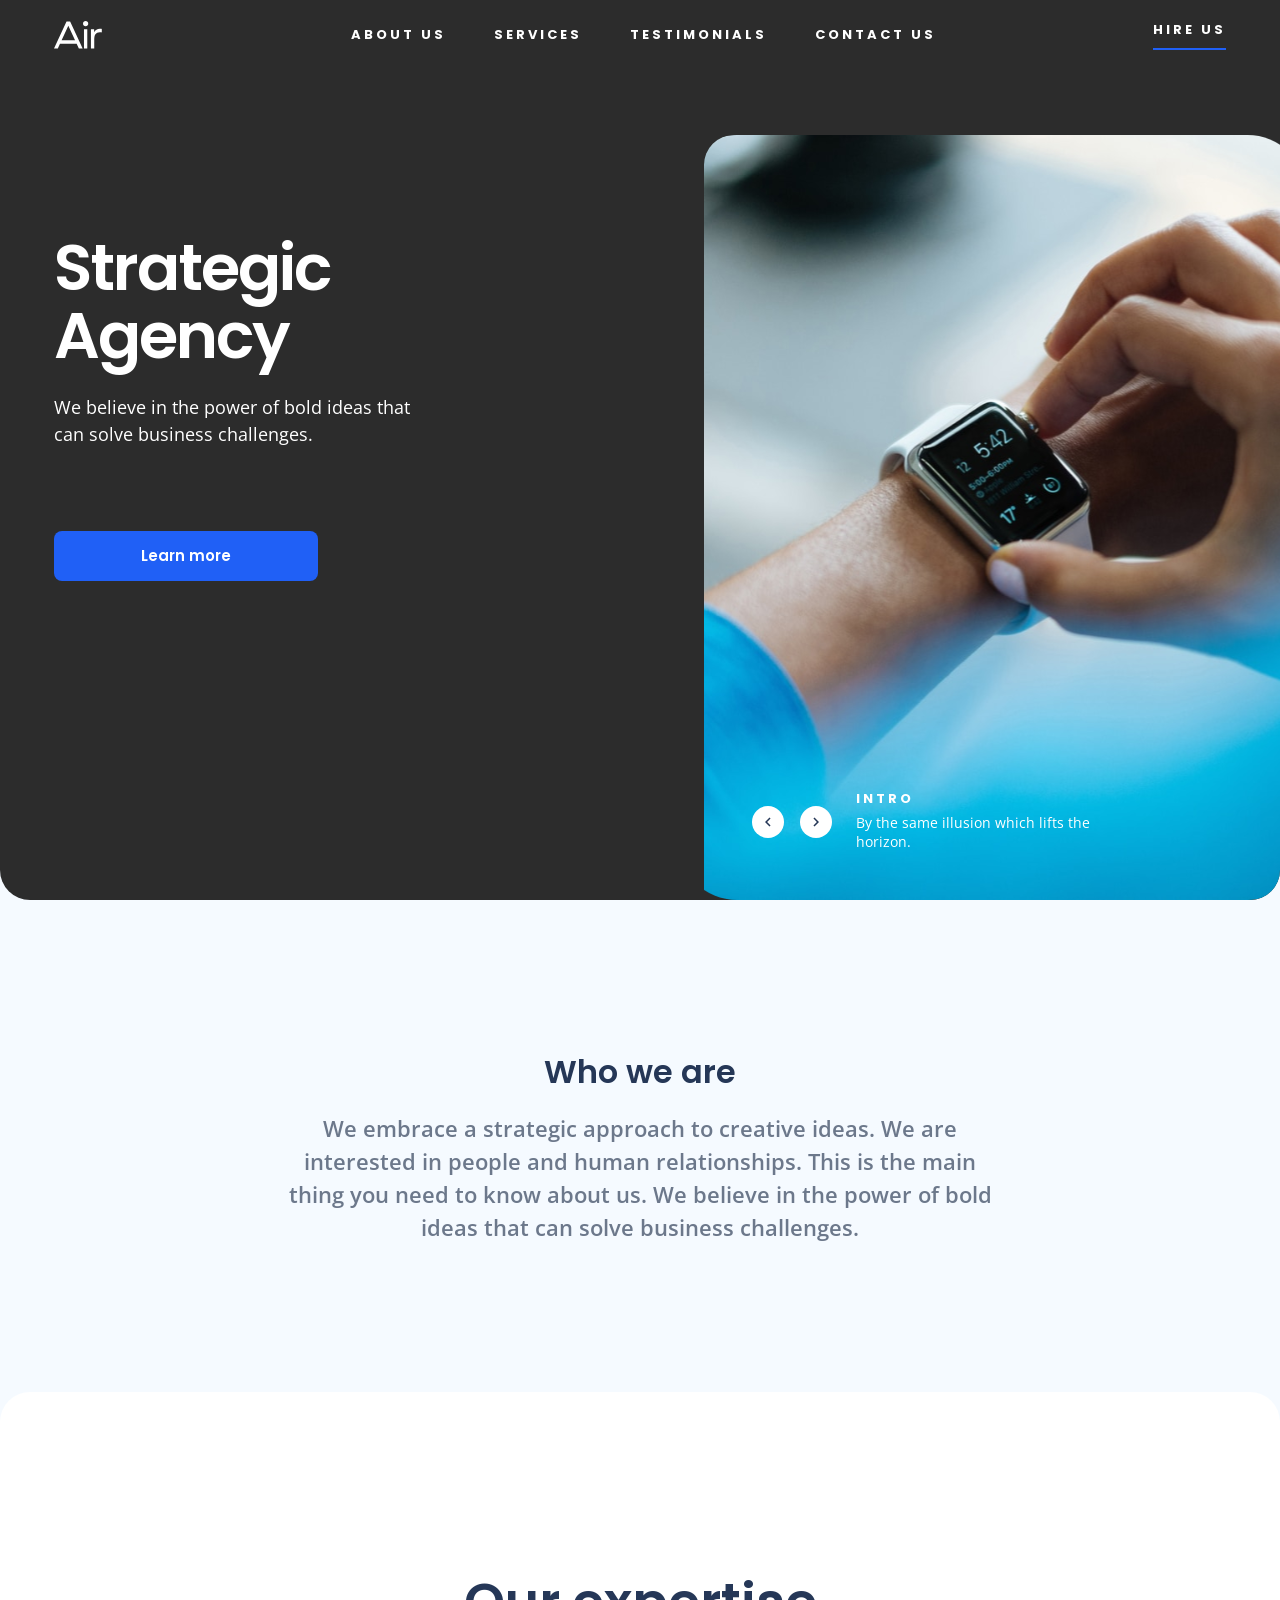
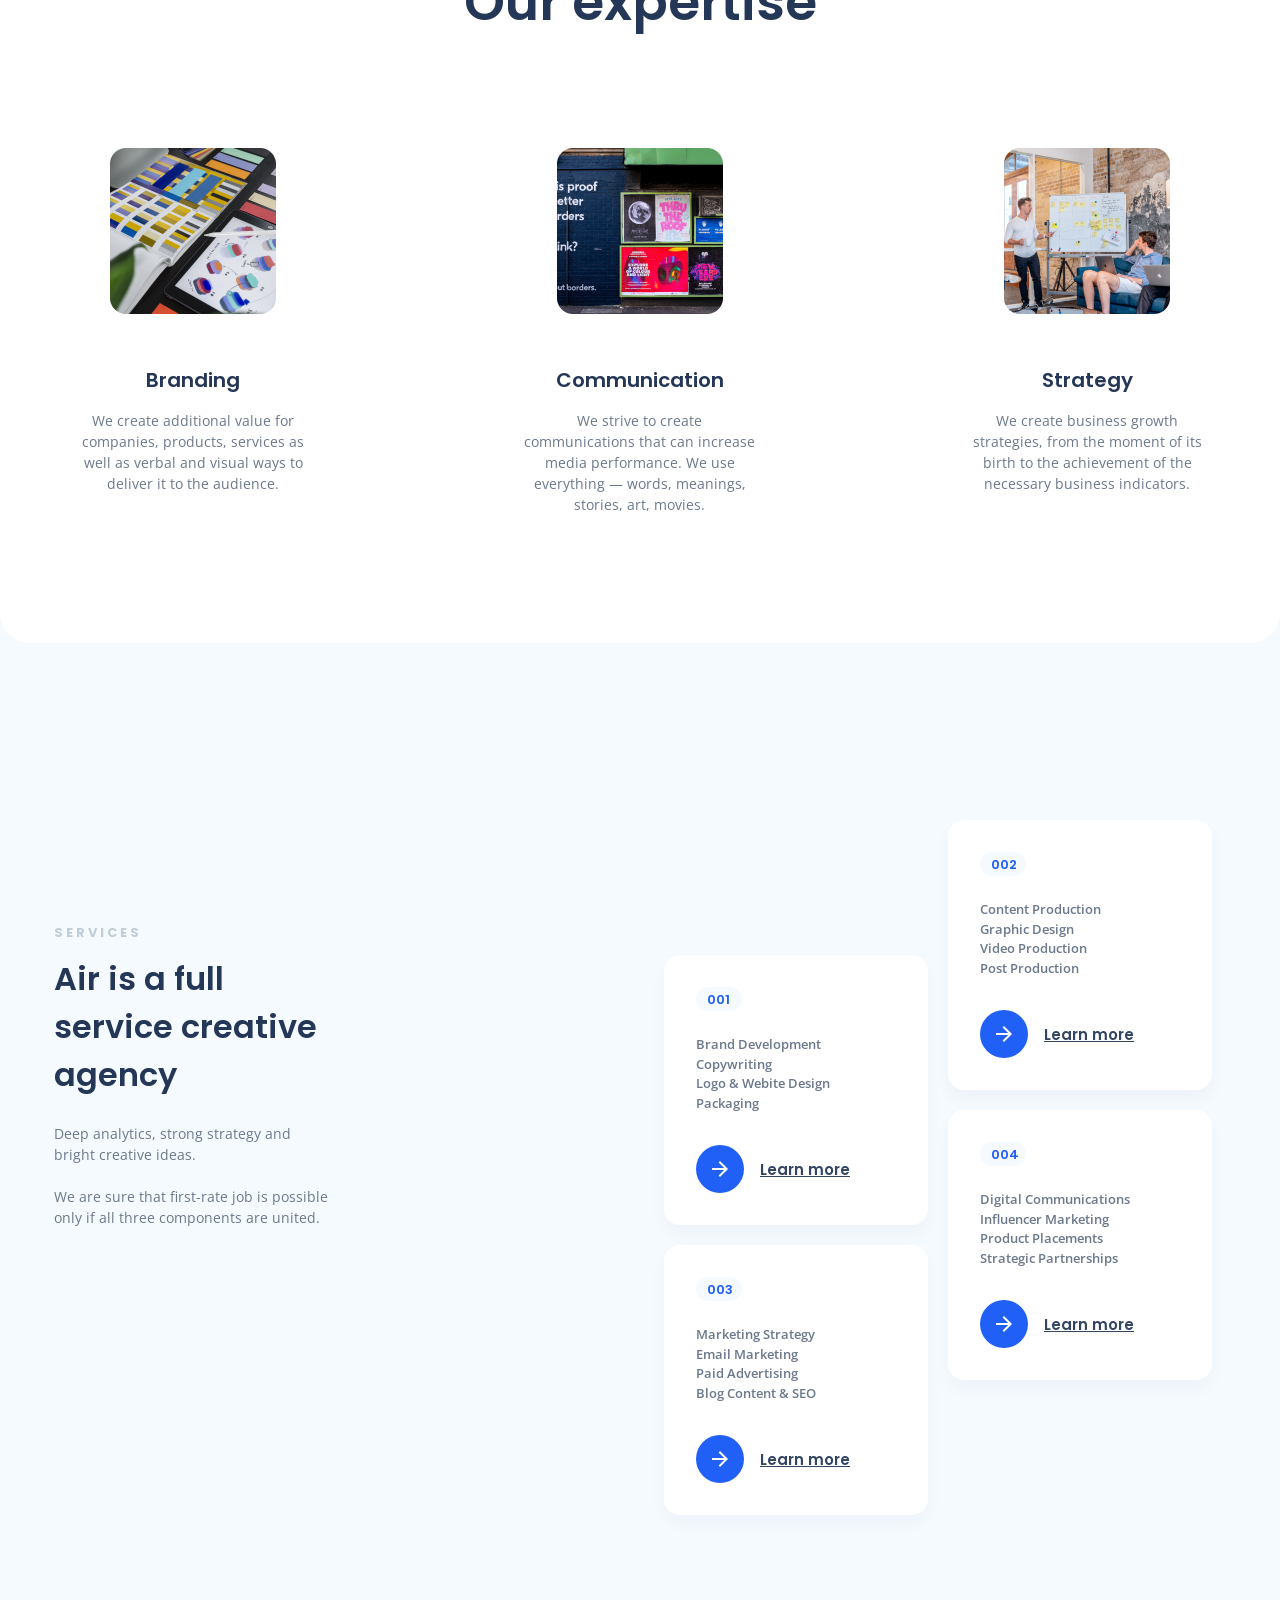
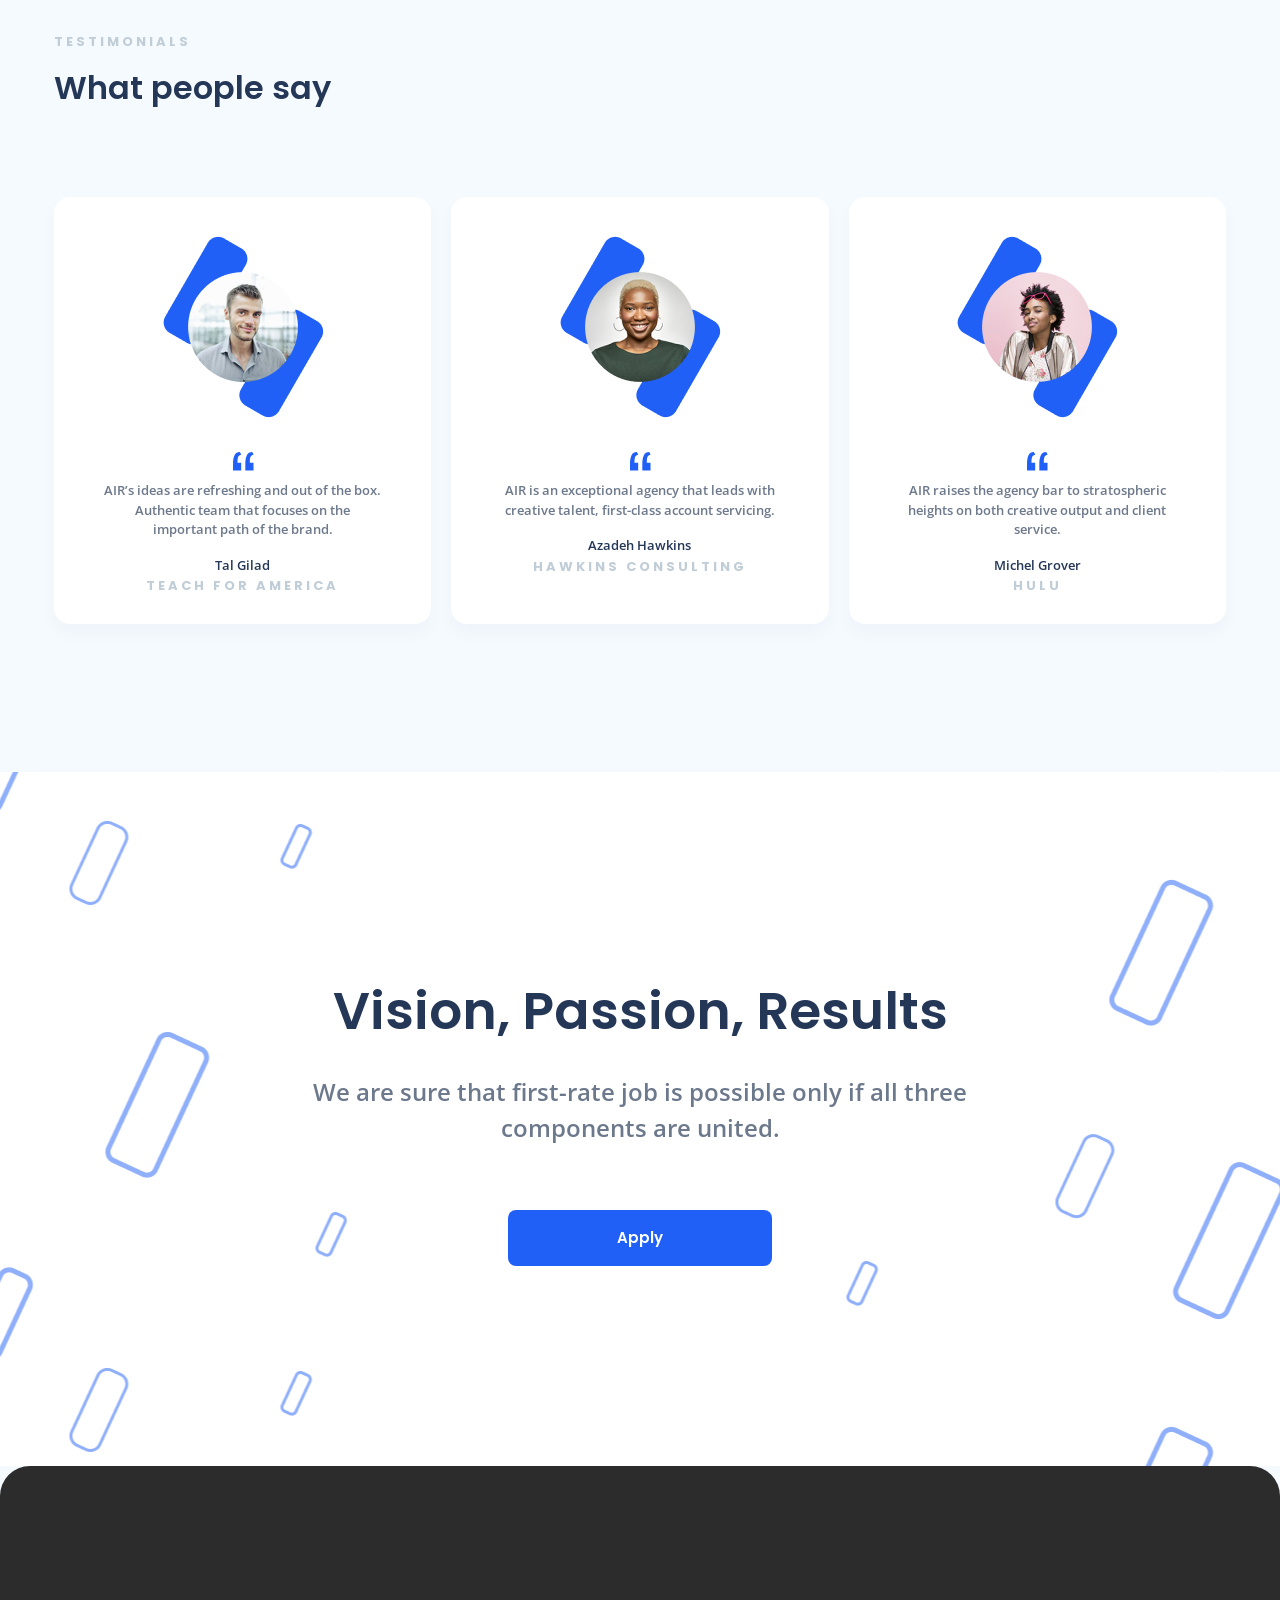
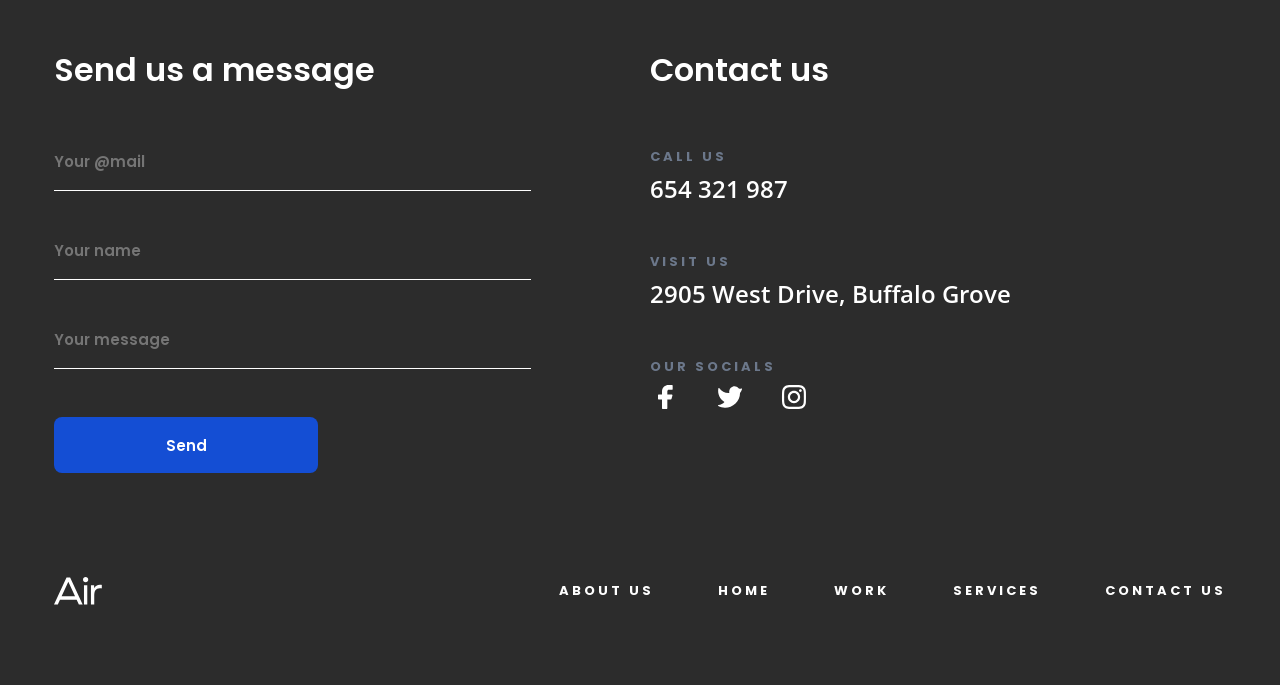
<file: index.html>
<!doctype html><html lang="en" class="page"><head><meta charset="UTF-8"><meta name="viewport" content="width=device-width, initial-scale=1.0"><link rel="icon" type="image/x-icon" href="features-item-icon-3.17422f97.svg"><title>Air</title><link rel="preconnect" href="https://fonts.googleapis.com"><link rel="preconnect" href="https://fonts.gstatic.com"><link href="https://fonts.googleapis.com/css2?family=Open+Sans:ital,wght@0,300..800;1,300..800&family=Poppins:ital,wght@0,100;0,200;0,300;0,400;0,500;0,600;0,700;0,800;0,900;1,100;1,200;1,300;1,400;1,500;1,600;1,700;1,800;1,900&family=Roboto:ital,wdth,wght@0,75..100,100..900;1,75..100,100..900&family=Space+Grotesk:wght@300..700&family=Space+Mono:ital,wght@0,400;0,700;1,400;1,700&display=swap" rel="stylesheet"><link rel="stylesheet" href="main.93d3d9cf.css"><script src="main.a92fd055.js" defer></script></head><body class="page__body"> <header class="header"> <div class="header__content"> <div class="top-bar"> <div class="top-bar__logo-menu"> <div class="top-bar__logo"></div> <a href="#" class="top-bar__logo-link"> <img src="Air.71e8cf13.svg" alt="Air logo" class="top-bar__logo"> </a> <a href="#menu" lass="top-bar__menu"> <img src="menu.f1d9fdf3.svg" class="top-bar__menu--image" alt="menu"> </a> </div> <nav class="nav top-bar__nav"> <ul class="nav__list"> <li class="nav__item"> <a href="#about-us" class="nav__link"> About us </a> </li> <li class="nav__item"> <a href="#services" class="nav__link"> Services </a> </li> <li class="nav__item"> <a href="#testimonials" class="nav__link"> Testimonials </a> </li> <li class="nav__item"> <a href="#contact-us" class="nav__link"> Contact Us </a> </li> </ul> </nav> <a href="#contact-form" class="top-bar__link"> hire us </a> </div> <section class="presentation"> <div class="presentation__content"> <h1 class="presentation__title">Strategic Agency</h1> <p class="presentation__description"> We believe in the power of bold ideas that can solve business challenges. </p> <a href="#" class="presentation__button"> Learn more </a> </div> </section> <div class="slide-bar"> <div class="slide-bar__controll-stick"> <div class="controll-stick"> <a href="#" class="controll-stick__button controll-stick__button--left"></a> <a href="#" class="controll-stick__button controll-stick__button--right"></a> </div> <div class="controll-stick__info info"> <h3 class="info__title">INtro</h3> <p class="info__describe"> By the same illusion which lifts the <br> horizon. </p> </div> </div> </div> </div> </header> <aside class="menu page__menu" id="menu"> <a href="#" class="menu__close"> <img class="menu__close--image" src="close.39a86623.svg" alt="close"> </a> <nav class="menu-nav"> <ul class="menu-nav__list"> <li class="menu-nav__item"> <a href="#about-us" class="menu-nav__link"> About us </a> </li> <li class="menu-nav__item"> <a href="#services" class="menu-nav__link"> Services </a> </li> <li class="menu-nav__item"> <a href="#testimonials" class="menu-nav__link"> Testimonials </a> </li> <li class="menu-nav__item"> <a href="#contact-us" class="menu-nav__link"> Contact Us </a> </li> </ul> </nav> </aside> <main class="main"> <section class="main__who-we-are" id="about-us"> <div class="who-we-are"> <h2 class="who-we-are__title">Who we are</h2> <p class="who-we-are__description"> We embrace a strategic approach to creative ideas. We are interested in people and human relationships. This is the main thing you need to know about us. We believe in the power of bold ideas that can solve business challenges. </p> </div> </section> <section class="main__our-expertise" id="our-expertise"> <div class="our-expertise"> <h2 class="our-expertise__title">Our expertise</h2> <div class="our-expertise__card"> <div class="card card--start"> <img src="card-branding.3a1e1d77.png" alt="branding" class="card__image"> <h3 class="card__title">Branding</h3> <p class="card__description"> We create additional value for companies, products, services as well as verbal and visual ways to deliver it to the audience. </p> </div> <div class="card card--middle"> <img src="card-communucation.14bbb75d.png" alt="communication" class="card__image"> <h3 class="card__title">Communication</h3> <p class="card__description card__description--middle"> We strive to create communications that can increase media performance. We use everything — words, meanings, stories, art, movies. </p> </div> <div class="card card--end"> <img src="card-strategy.66592444.png" alt="strategy" class="card__image"> <h3 class="card__title">Strategy</h3> <p class="card__description"> We create business growth strategies, from the moment of its birth to the achievement of the necessary business indicators. </p> </div> </div> </div> </section> <div class="main__sections"> <section class="section section__services" id="services"> <h2 class="section__title">Services</h2> <div class="services"> <div class="inform services__inform"> <h3 class="inform__title"> Air is a full service creative agency </h3> <p class="inform__description"> Deep analytics, strong strategy and bright creative ideas. <br> <br> We are sure that first-rate job is possible only if all three components are united. </p> </div> <div class="services__squares squares"> <div class="square squares__square"> <div class="square__number square__number--001"></div> <div class="square__description"> Brand Development <br> Copywriting <br> Logo & Webite Design <br> Packaging </div> <div class="link square__link"> <a href="#our-expertise" class="link__address"> <img src="arrow-learn-more.e8125ff2.svg" alt="learn-more" class="link__img"> </a> <a href="#our-expertise" class="link__name"> Learn more </a> </div> </div> <div class="squares__square--to-top"> <div class="square squares__square"> <div class="square__number square__number--002"></div> <div class="square__description"> Сontent Production <br> Graphic Design <br> Video Production <br> Post Production </div> <div class="link square__link"> <a href="#our-expertise" class="link__address"> <img src="arrow-learn-more.e8125ff2.svg" alt="learn-more" class="link__img"> </a> <a href="#our-expertise" class="link__name"> Learn more </a> </div> </div> </div> <div class="square squares__square"> <div class="square__number square__number--003"></div> <div class="square__description"> Marketing Strategy <br> Email Marketing <br> Paid Advertising <br> Blog Content & SEO </div> <div class="link square__link"> <a href="#our-expertise" class="link__address"> <img src="arrow-learn-more.e8125ff2.svg" alt="learn-more" class="link__img"> </a> <a href="#our-expertise" class="link__name"> Learn more </a> </div> </div> <div class="squares__square--to-top"> <div class="square squares__square"> <div class="square__number square__number--004"></div> <div class="square__description"> Digital Communications <br> Influencer Marketing <br> Product Placements <br> Strategic Partnerships </div> <div class="link square__link"> <a href="#our-expertise" class="link__address"> <img src="arrow-learn-more.e8125ff2.svg" alt="learn-more" class="link__img"> </a> <a href="#our-expertise" class="link__name"> Learn more </a> </div> </div> </div> </div> </div> </section> <section class="section testimonials" id="testimonials"> <h2 class="section__title testimonials__title">Testimonials</h2> <h3 class="inform__title testimonials__inform">What people say</h3> <div class="testimonials__cvs"> <div class="cv testimonials__cv"> <img src="test-1.4544d866.png" alt="tal-gilad" class="cv__image"> <img src="lapki.cf32b858.svg" alt="laps" class="cv__laps"> <p class="cv__description"> AIR’s ideas are refreshing and out of the box. Authentic team that focuses on the important path of the brand. </p> <p class="cv__name">Tal Gilad</p> <p class="cv__profesion">Teach for America</p> </div> <div class="cv testimonials__cv"> <img src="test-2.91dbece1.png" alt="azadeh-hawkins" class="cv__image"> <img src="lapki.cf32b858.svg" alt="laps" class="cv__laps"> <p class="cv__description"> AIR is an exceptional agency that leads with creative talent, first-class account servicing. </p> <p class="cv__name">Azadeh Hawkins</p> <p class="cv__profesion">Hawkins Consulting</p> </div> <div class="cv testimonials__cv"> <img src="test-3.3ef51e0a.png" alt="michel-grover" class="cv__image"> <img src="lapki.cf32b858.svg" alt="laps" class="cv__laps"> <p class="cv__description"> AIR raises the agency bar to stratospheric heights on both creative output and client service. </p> <p class="cv__name">Michel Grover</p> <p class="cv__profesion">Hulu</p> </div> </div> </section> </div> <section class="main__vision vision"> <div class="vision__content"> <h2 class="vision__title">Vision, Passion, Results</h2> <p class="vision__description"> We are sure that first-rate job is possible only if all three components are united. </p> <a href="#contact-form" class="vision__link"> Apply </a> </div> </section> </main> <footer class="footer"> <div class="footer__content"> <section class="send-message"> <h2 class="footer__title">Send us a message</h2> <form id="contact-form" action="#" class="form send-message__form" method="post" onsubmit="this.reset(); return false;"> <input type="email" class="form__input" name="email" placeholder="Your @mail" required> <input type="text" class="form__input" name="name" placeholder="Your name" required> <input type="text" class="form__input" name="message" placeholder="Your message" required> <button class="form__button" type="submit"> Send </button> </form> </section> <section class="contact-us"> <h2 class="footer__title" id="contact-us"> Contact us </h2> <p class="contact-us__name">Call us</p> <a href="tel: 654 321 987" class="contact-us__link"> 654 321 987 </a> <p class="contact-us__name">Visit us</p> <a href="https://www.google.pl/maps/search/2905+West+Drive,+Buffalo+Grove/@42.1700077,-87.9939654,13z/data=!3m1!4b1?entry=ttu&g_ep=EgoyMDI1MDQwOS4wIKXMDSoASAFQAw%3D%3D" class="contact-us__link" target="_blank"> 2905 West Drive, Buffalo Grove </a> <p class="contact-us__name">our socials</p> <div class="contact-us__socials"> <a href="https://www.facebook.com" class="socials__link socials__link--facebook" target="_blank"></a> <a href="https://x.com" class="socials__link socials__link--twitter" target="_blank"></a> <a href="https://www.instagram.com/" class="socials__link socials__link--instagram" target="_blank"></a> </div> </section> </div> <div class="footer-bar"> <a href="#" class="footer-bar__logo-link"> <img src="Air.71e8cf13.svg" alt="Air logo" class="footer-bar__logo"> </a> <nav class="footer-bar__nav"> <ul class="footer-bar__nav-list"> <li class="nav__item"> <a href="#about-us" class="footer-bar__link"> About us </a> </li> <li class="footer-bar__item"> <a href="#" class="footer-bar__link"> Home </a> </li> <li class="footer-bar__item"> <a href="#testimonials" class="footer-bar__link"> Work </a> </li> <li class="footer-bar__item"> <a href="#services" class="footer-bar__link"> Services </a> </li> <li class="footer-bar__item"> <a href="#contact-us" class="footer-bar__link"> Contact Us </a> </li> </ul> </nav> </div> </footer> </body></html>
</file>
<file: main.93d3d9cf.css>
h1{font-family:Roboto,sans-serif;font-weight:400}@font-face{font-family:Roboto,Arial,Helvetica,sans-serif;src:url(Roboto-Regular-webfont.1b7be813.woff) format("woff");font-weight:400;font-style:normal}.page{scroll-behavior:smooth}.page__body{background:#f5faff;margin:0;padding:0}.page__body:has(.page__menu:target){overflow:hidden}.page__menu{position:fixed;inset:0;transition:all .3s;opacity:0;transform:translateX(-100%);pointer-events:none}.page__menu:target{opacity:1;transform:translateX(0);pointer-events:all;max-height:100vh}.header{background-color:#2c2c2c;padding:0;position:relative;border-bottom-right-radius:30px;border-bottom-left-radius:30px;margin:0;padding-inline:20px}@media (min-width:768px){.header{padding-inline:41px}}@media (min-width:1024px){.header{padding-inline:54px}}@media (min-width:1600px){.header{max-width:1600px;margin-inline:auto;padding-inline:227px}}.header__content{height:100vh;display:flex;flex-direction:column}.top-bar{padding-block:20px;padding-inline:0}.top-bar,.top-bar__logo-menu{display:flex;justify-content:space-between;align-items:center;margin:0}.top-bar__logo-menu{box-sizing:border-box;padding:0}.top-bar__logo-link{display:flex;padding:0;margin:0 32px 0 0}.top-bar__logo{display:block;height:28px;margin:0;padding:0;transition:transform .3s}.top-bar__logo:hover{transform:scale(1.2);cursor:pointer}.top-bar__menu{display:flex;box-sizing:border-box;margin:0;padding:0;height:24px;width:24px;justify-content:center;align-items:center;transition:transform .3s}.top-bar__menu:hover{transform:scale(1.2);cursor:pointer}@media (min-width:1024px){.top-bar__menu{display:none}}.top-bar__menu--image{display:block;margin:0;padding:6px 2px;width:18px;height:8px;transition:transform .3s}.top-bar__menu--image:hover{transform:scale(1.2);cursor:pointer}@media (min-width:1024px){.top-bar__menu--image{display:none}}.top-bar__link{display:flex;height:30px;font-family:Poppins,sans-serif;font-weight:700;font-size:13px;line-height:150%;letter-spacing:3px;text-align:center;text-transform:uppercase;color:#fff;text-decoration:none;position:relative;transition:transform .3s}.top-bar__link:hover{transform:scale(1.2);cursor:pointer}.top-bar__link:after{position:absolute;width:100%;content:"";bottom:0;left:0;background-color:#2060f6;height:2px}.nav{display:none}@media (min-width:1024px){.nav{display:flex}}.nav__list{display:none}@media (min-width:1024px){.nav__list{display:flex;align-items:center;gap:48px;margin:0;padding:0;list-style:none}}.nav__link{display:none;height:20px;font-family:Poppins,sans-serif;font-weight:700;font-size:13px;line-height:150%;letter-spacing:3px;text-align:center;text-transform:uppercase;color:#fff;text-decoration:none;transition:transform .3s}.nav__link:hover{transform:scale(1.2);cursor:pointer}@media (min-width:1024px){.nav__link{display:block;padding:0;margin:0}}.menu{display:flex;flex-direction:column;margin:0;background-color:#2c2c2c;overflow:hidden}.menu__close{display:block;height:24px;width:24px;align-self:end;margin:10px;transition:transform .3s}.menu__close:hover{transform:scale(1.2);cursor:pointer}.menu-nav{display:flex;margin:100px 70px}.menu-nav__list{display:flex;align-items:start;flex-direction:column;gap:48px;margin:0;padding:0;list-style:none}.menu-nav__link{display:block;height:20px;font-family:Poppins,sans-serif;font-weight:700;font-size:13px;line-height:150%;letter-spacing:3px;text-align:center;text-transform:uppercase;color:#fff;text-decoration:none;transition:transform .3s}.menu-nav__link:hover{transform:scale(1.2);cursor:pointer;color:#2060f6}.presentation{display:flex;flex-direction:column;margin-top:48px}@media (min-width:768px){.presentation{margin-top:56px}}@media (min-width:1024px){.presentation{margin-top:164px}}.presentation__title{display:block;padding:0;font-family:Poppins,sans-serif;font-weight:600;font-size:52px;line-height:120%;letter-spacing:-2px;color:#fff;margin:0 0 32px}@media (min-width:768px){.presentation__title{width:100%;font-size:64px;line-height:68px;margin-bottom:24px}}@media (min-width:1024px){.presentation__title{width:490px}}.presentation__description{display:block;padding:0;width:280px;font-family:Open Sans,sans-serif;font-weight:400;font-size:18px;line-height:150%;letter-spacing:0;color:#fff;margin:0 0 72px}@media (min-width:768px){.presentation__description{width:362px;margin-bottom:56px}}@media (min-width:1024px){.presentation__description{margin-bottom:83px}}.presentation__button{display:block;padding:0;margin:0;height:50px;background-color:#2060f6;font-family:Poppins,sans-serif;font-weight:600;font-size:15px;line-height:50px;letter-spacing:0;text-align:center;text-decoration:none;color:#fff;border-radius:8px;transition:transform .3s}@media (min-width:768px){.presentation__button{width:264px}}.presentation__button:hover{transform:scale(1.2);cursor:pointer}.slide-bar{box-sizing:border-box;position:absolute;bottom:0;right:0;display:flex;flex-direction:column-reverse;padding:24px 20px;background-image:url(bg-image.19f27d9f.svg);background-size:cover;background-position:50%;background-repeat:no-repeat;height:43%;width:100%;border-radius:30px}@media (min-width:768px){.slide-bar{padding:32px 41px}}@media (min-width:1024px){.slide-bar{height:85%;width:45%;padding:0 0 48px 48px;border-top-right-radius:0;border-bottom-left-radius:0}}.slide-bar__controll-stick{display:flex;flex-direction:column;margin:0;padding:0;gap:16px}@media (min-width:1024px){.slide-bar__controll-stick{flex-direction:row;gap:24px;align-items:center}}.controll-stick{display:flex;gap:16px;margin:0;padding:0}.controll-stick__button{display:flex;height:32px;width:32px;background-color:#fff;border-radius:50%;transition:transform .3s}.controll-stick__button:hover{transform:scale(1.2);cursor:pointer}.controll-stick__button--left{background-image:url(arrow-l.1221c002.svg);background-position:50%;background-repeat:no-repeat}.controll-stick__button--right{background-image:url(arrow-r.9500f5c6.svg);background-position:50%;background-repeat:no-repeat}.controll-stick__info{display:flex;flex-direction:column;margin:0;padding:0;gap:8px}.info__title{font-family:Poppins,sans-serif;font-weight:700;font-size:13px;line-height:100%;letter-spacing:3px;text-transform:uppercase}.info__describe,.info__title{display:block;margin:0;padding:0;text-align:left;color:#fff}.info__describe{font-family:Open Sans,sans-serif;font-weight:400;font-size:14px;line-height:140%;letter-spacing:0}.main{padding:0}.main,.main__who-we-are{margin:0}.main__our-expertise{margin:0;padding:0;background-color:#fff;border-radius:30px}.main__sections{box-sizing:border-box;display:flex;flex-direction:column;padding-block:120px;gap:120px;margin:0;padding-inline:20px}@media (min-width:768px){.main__sections{padding-inline:41px}}@media (min-width:1024px){.main__sections{padding-inline:54px}}@media (min-width:1600px){.main__sections{max-width:1600px;margin-inline:auto;padding-inline:227px}}@media (min-width:768px){.main__sections{padding-block:148px}}.main__vision{margin-bottom:120px}@media (min-width:768px){.main__vision{margin:0}}.section{display:flex;flex-direction:column;margin:0;padding:0}@media (min-width:1024px){.section__services{margin-top:135px}}.section__title{box-sizing:border-box;display:inline-block;padding:0;margin:0 0 16px;font-family:Poppins,sans-serif;font-weight:700;font-size:13px;line-height:100%;letter-spacing:3px;text-align:left;text-transform:uppercase;color:#c0cdd7}.who-we-are{box-sizing:border-box;padding-block:120px;display:flex;flex-direction:column;align-items:center;gap:24px;margin:0;padding-inline:20px}@media (min-width:768px){.who-we-are{padding-inline:41px}}@media (min-width:1024px){.who-we-are{padding-inline:54px}}@media (min-width:1600px){.who-we-are{max-width:1600px;margin-inline:auto;padding-inline:227px}}@media (min-width:768px){.who-we-are{padding-block:148px;gap:16px}}.who-we-are__title{font-family:Poppins,sans-serif;font-size:32px;color:#253757}.who-we-are__description,.who-we-are__title{display:block;margin:0;padding:0;font-weight:600;line-height:150%;letter-spacing:0;text-align:center}.who-we-are__description{font-family:Open Sans,sans-serif;font-size:22px;color:#6c788b}@media (min-width:1024px){.who-we-are__description{width:716px}}@media (min-width:1600px){.who-we-are__description{width:754px}}.our-expertise{display:flex;flex-direction:column;gap:64px;justify-content:space-between;align-items:center;padding-block:72px;box-sizing:border-box;margin:0;padding-inline:20px}@media (min-width:768px){.our-expertise{padding-inline:41px}}@media (min-width:1024px){.our-expertise{padding-inline:54px}}@media (min-width:1600px){.our-expertise{max-width:1600px;margin-inline:auto;padding-inline:227px}}@media (min-width:768px){.our-expertise{padding-block:128px}}.our-expertise__title{font-family:Poppins,sans-serif;font-weight:600;font-size:52px;line-height:150%;letter-spacing:0;text-align:center;vertical-align:middle;color:#253757}.our-expertise__card{--columns:2;display:grid;column-gap:20px;grid-template-columns:repeat(var(--columns),1fr);margin:0;padding:0;row-gap:56px}@media (min-width:768px){.our-expertise__card{--columns:6;column-gap:30px}}@media (min-width:1024px){.our-expertise__card{--columns:12;column-gap:20px}}@media (min-width:1600px){.our-expertise__card{column-gap:30px}}@media (min-width:768px){.our-expertise__card{row-gap:72px}}.card{box-sizing:border-box;display:flex;flex-direction:column;justify-content:stretch;margin:0;padding:0;align-items:center;grid-column:1/-1}@media (min-width:768px){.card{grid-column:2/-2}}@media (min-width:1024px){.card--start{grid-column:1/4}}@media (min-width:1024px){.card--middle{grid-column:5/9}}@media (min-width:1024px){.card--end{grid-column:-4/-1}}.card__image{height:166px;width:166px;margin-bottom:32px;transition:transform .3s}.card__image:hover{transform:scale(1.2);cursor:pointer}.card__title{padding:0;margin-bottom:16px;font-family:Poppins,sans-serif;font-weight:600;font-size:20px;line-height:140%;color:#253757}.card__description,.card__title{display:block;letter-spacing:0;text-align:center}.card__description{margin:0;padding:0 19px;font-family:Open Sans,sans-serif;font-weight:400;font-size:14px;line-height:150%;color:#6c788b}.card__description--middle{padding:0 70px}.services{margin:0;padding:0;box-sizing:border-box;--columns:2;display:grid;column-gap:20px;grid-template-columns:repeat(var(--columns),1fr);row-gap:24px}@media (min-width:768px){.services{--columns:6;column-gap:30px}}@media (min-width:1024px){.services{--columns:12;column-gap:20px}}@media (min-width:1600px){.services{column-gap:30px}}@media (min-width:768px){.services{row-gap:30px}}@media (min-width:1024px){.services{row-gap:20px}}@media (min-width:1600px){.services{row-gap:30px}}.services__inform{grid-column:1/-1}@media (min-width:768px){.services__inform{grid-column:span 3}}.services__squares{grid-column:1/-1}@media (min-width:1024px){.services__squares{grid-column:7/-1}}.inform{box-sizing:border-box;display:flex;flex-direction:column;gap:24px;padding:0;margin:0 0 48px}@media (min-width:768px){.inform{margin-bottom:56px}}.inform__title{font-family:Poppins,sans-serif;font-weight:600;font-size:32px;color:#253757}.inform__description,.inform__title{display:block;padding:0;margin:0;line-height:150%;letter-spacing:0}.inform__description{font-family:Open Sans,sans-serif;font-weight:400;font-size:14px;color:#6c788b}.squares{display:grid;gap:20px;grid-template-columns:repeat(2,1fr)}@media (min-width:768px){.squares{gap:30px}}@media (min-width:1024px){.squares{gap:20px}}@media (min-width:1600px){.squares{gap:30px}}.squares__square{grid-column:1/-1}@media (min-width:768px){.squares__square{grid-column:span 1}}@media (min-width:1024px){.squares__square{justify-self:right}}.squares__square--to-top{grid-column:1/-1}@media (min-width:768px){.squares__square--to-top{grid-column:span 1;transform:translateY(-50%)}}@media (min-width:1024px){.squares__square--to-top{justify-self:left}}.square{box-sizing:border-box;display:flex;flex-direction:column;margin:0;padding:32px;background-color:#fff;box-shadow:0 9px 18px 0 rgba(37,41,49,.031372549);border-radius:16px;transition:transform .3s}@media (min-width:1024px){.square{width:264px}}.square:hover{transform:scale(1.1);cursor:pointer}.square__number{display:block;padding:0;width:46px;height:24px;border-radius:23px;background-color:#f5faff;margin:0 0 24px;position:relative}.square__number--001:after{content:"001"}.square__number--001:after,.square__number--002:after{position:absolute;display:block;margin:0;padding:0;top:6px;left:11px;font-family:Poppins,sans-serif;font-weight:600;font-size:13px;line-height:100%;letter-spacing:0;text-transform:uppercase;color:#2060f6}.square__number--002:after{content:"002"}.square__number--003:after{content:"003"}.square__number--003:after,.square__number--004:after{position:absolute;display:block;margin:0;padding:0;top:6px;left:11px;font-family:Poppins,sans-serif;font-weight:600;font-size:13px;line-height:100%;letter-spacing:0;text-transform:uppercase;color:#2060f6}.square__number--004:after{content:"004"}.square__description{display:block;padding:0;margin:0 0 32px;font-family:Open Sans,sans-serif;font-weight:600;font-size:13px;line-height:150%;letter-spacing:0;color:#6c788b}.square__link{gap:16px}.link__address,.square__link{box-sizing:border-box;display:flex;margin:0;padding:0;align-items:center}.link__address{width:48px;height:48px;border-radius:50%;justify-content:center;background-color:#2060f6;transition:transform .3s}.link__address:hover{transform:scale(1.2);cursor:pointer}.link__img{display:block;box-sizing:border-box;height:16px;width:16px}.link__name{display:block;margin:0;padding:0;font-family:Poppins,sans-serif;font-weight:600;font-size:15px;line-height:100%;letter-spacing:0;text-align:center;color:#334563;transition:transform .3s}.link__name:hover{transform:scale(1.2);cursor:pointer}.testimonials__inform{margin-bottom:48px}@media (min-width:768px){.testimonials__inform{margin-bottom:56px}}@media (min-width:1024px){.testimonials__inform{margin-bottom:85px}}.testimonials__cvs{margin:0;padding:0;--columns:2;display:grid;column-gap:20px;grid-template-columns:repeat(var(--columns),1fr);row-gap:24px}@media (min-width:768px){.testimonials__cvs{--columns:6;column-gap:30px}}@media (min-width:1024px){.testimonials__cvs{--columns:12;column-gap:20px}}@media (min-width:1600px){.testimonials__cvs{column-gap:30px}}@media (min-width:768px){.testimonials__cvs{row-gap:30px}}.testimonials__cv{grid-column:1/-1}@media (min-width:1024px){.testimonials__cv{grid-column:span 4}}.cv{box-sizing:border-box;display:flex;flex-direction:column;margin:0;padding:32px 42px;align-items:center;background-color:#fff;border-radius:16px;box-shadow:0 9px 18px 0 rgba(37,41,49,.031372549);transition:transform .3s}.cv:hover{transform:scale(1.05);cursor:pointer}@media (min-width:1024px){.cv{padding:32px 48px}}@media (min-width:1600px){.cv{padding:32px 56px}}.cv__image{box-sizing:border-box;display:block;padding:0;height:196px;width:196px;margin:0 0 24px;transition:transform .3s}.cv__image:hover{transform:scale(1.2);cursor:pointer}@media (min-width:768px){.cv__image{height:250px;width:250px}}@media (min-width:1024px){.cv__image{height:196px;width:196px}}@media (min-width:1600px){.cv__image{height:250px;width:250px}}.cv__laps{box-sizing:border-box;display:block;padding:0;height:24px;width:24px;margin:0 0 8px}.cv__description{margin:0 0 16px;color:#6c788b}.cv__description,.cv__name{display:block;padding:0;font-family:Open Sans,sans-serif;font-weight:600;font-size:13px;line-height:150%;letter-spacing:0;text-align:center}.cv__name{margin:0 0 4px;color:#253757}.cv__profesion{display:block;margin:0;padding:0;font-family:Poppins,sans-serif;font-weight:700;font-size:13px;line-height:100%;letter-spacing:3px;text-align:center;text-transform:uppercase;color:#c0cdd7}.vision{display:flex;flex-direction:column;padding-block:72px;background-color:#fff;justify-content:center;align-items:center;margin:0;padding-inline:20px}@media (min-width:768px){.vision{padding-block:200px;background-image:url(Shapes.4fe94914.png);background-position-x:center;background-position-y:45px;padding-inline:41px}}@media (min-width:1024px){.vision{padding-inline:54px}}@media (min-width:1600px){.vision{max-width:1600px;margin-inline:auto;padding-inline:227px}}.vision__content{display:flex;box-sizing:border-box;flex-direction:column;margin:0;padding:0;justify-content:center;align-items:center}.vision__title{display:block;padding:0;margin:0 0 24px;font-family:Poppins,sans-serif;font-weight:600;font-size:44px;line-height:120%;letter-spacing:0;text-align:center;color:#253757}@media (min-width:768px){.vision__title{font-size:52px}}@media (min-width:1024px){.vision__title{line-height:150%}}.vision__description{display:block;box-sizing:border-box;padding:0;margin:0 0 56px;font-family:Open Sans,sans-serif;font-weight:600;font-size:22px;line-height:150%;letter-spacing:0;text-align:center;color:#6c788b}@media (min-width:768px){.vision__description{font-size:24px;margin-bottom:64px}}@media (min-width:1024px){.vision__description{width:754px}}.vision__link{display:block;box-sizing:border-box;margin:0;padding:0;width:280px;height:56px;border-radius:8px;background-color:#2060f6;transition:transform .3s;font-family:Poppins,sans-serif;font-weight:600;font-size:15px;line-height:56px;letter-spacing:0;text-align:center;color:#fff;text-decoration:none}.vision__link:hover{transform:scale(1.2);cursor:pointer}@media (min-width:768px){.vision__link{width:264px}}.footer{box-sizing:border-box;display:flex;flex-direction:column;border-top-left-radius:30px;border-top-right-radius:30px;background-color:#2c2c2c;padding-block:72px 80px;margin:0;padding-inline:20px}@media (min-width:768px){.footer{padding-block:180px 80px;padding-inline:41px}}@media (min-width:1024px){.footer{padding-inline:54px}}@media (min-width:1600px){.footer{max-width:1600px;margin-inline:auto;padding-inline:227px}}.footer__content{box-sizing:border-box;padding:0;margin:0 0 80px;--columns:2;display:grid;column-gap:20px;grid-template-columns:repeat(var(--columns),1fr);row-gap:80px}@media (min-width:768px){.footer__content{--columns:6;column-gap:30px}}@media (min-width:1024px){.footer__content{--columns:12;column-gap:20px}}@media (min-width:1600px){.footer__content{column-gap:30px}}@media (min-width:768px){.footer__content{row-gap:120px;margin-bottom:140px}}@media (min-width:1024px){.footer__content{margin-bottom:104px}}.footer__title{box-sizing:border-box;display:block;padding:0;margin:0 0 48px;font-family:Poppins,sans-serif;font-weight:600;font-size:32px;letter-spacing:0;color:#fff}@media (min-width:768px){.footer__title{margin-bottom:56px;line-height:150%}}.send-message{display:flex;flex-direction:column;margin:0;padding:0;grid-column:1/-1}@media (min-width:768px){.send-message{grid-column:span 4}}@media (min-width:1024px){.send-message{grid-column:1/6}}.form{box-sizing:border-box;display:flex;flex-direction:column;margin:0;padding:0;gap:40px}@media (min-width:768px){.form{gap:48px}}.form__input{all:unset;box-sizing:border-box;display:block;margin:0;padding:0 0 17px;height:41px;background-color:#2c2c2c;border-bottom:1px solid #fff;font-family:Poppins,sans-serif;font-weight:600;font-size:15px;line-height:100%;letter-spacing:0;color:#fff}.form__input:-webkit-autofill,.form__input:-webkit-autofill:focus,.form__input:-webkit-autofill:hover{border-bottom:1px solid #fff;-webkit-text-fill-color:#fff;-webkit-box-shadow:0 0 0 1000px #2c2c2c inset;transition:background-color 5000s ease-in-out 0s}.form__input:hover{border-bottom:1px solid #144ed4}.form__input::placeholder{font-family:Poppins,sans-serif;font-weight:600;font-size:15px;line-height:100%;letter-spacing:0}.form__button{all:unset;box-sizing:border-box;display:block;margin:0;padding:0;background-color:#144ed4;width:280px;height:56px;border-radius:8px;font-family:Poppins,sans-serif;font-weight:600;font-size:15px;line-height:100%;letter-spacing:0;text-align:center;color:#fff;transition:transform .3s}@media (min-width:768px){.form__button{width:264px}}.form__button:hover{transform:scale(1.2);cursor:pointer}.contact-us{box-sizing:border-box;display:flex;flex-direction:column;padding:0;margin:0;grid-column:1/-1;overflow:hidden}@media (min-width:768px){.contact-us{grid-column:1/5}}@media (min-width:1024px){.contact-us{grid-column:7/-1}}@media (min-width:1600px){.contact-us{grid-column:8/-1}}.contact-us__name{box-sizing:border-box;display:block;padding:0;margin:0 0 8px;font-family:Poppins,sans-serif;font-weight:700;font-size:13px;line-height:100%;letter-spacing:3px;text-transform:uppercase;color:#6c788b}.contact-us__link{box-sizing:border-box;display:flex;padding:0;margin:0 0 40px;transform-origin:left;transition:transform .3s;font-family:Open Sans,sans-serif;font-weight:600;font-size:24px;line-height:150%;letter-spacing:0;color:#fff;text-decoration:none}.contact-us__link:hover{transform:scale(1.2);cursor:pointer}@media (min-width:768px){.contact-us__link{margin-bottom:48px}}.contact-us__socials{display:flex;padding:0;margin:0;gap:32px}.socials__link{display:flex;box-sizing:border-box;margin:0;padding:0;height:32px;width:32px;background-image:url(facebook.f57583a1.svg);background-position:50%;transition:transform .3s}.socials__link:hover{transform:scale(1.2);cursor:pointer;background-color:#2060f6}.socials__link--twitter{background-image:url(twitter.02b1afae.svg)}.socials__link--twitter:hover{background-color:#2c2c2c;background-image:url(twitter-hover.18da1815.svg)}.socials__link--instagram{background-image:url(instagram.62855b74.svg)}.footer-bar{display:flex;flex-direction:column;margin:0;padding:0;justify-content:space-between;gap:48px}@media (min-width:768px){.footer-bar{gap:24px}}@media (min-width:1024px){.footer-bar{flex-direction:row}}.footer-bar__logo{display:flex;margin:0;padding:0;height:28px;transition:transform .3s}.footer-bar__logo:hover{transform:scale(1.2);cursor:pointer}.footer-bar__nav,.footer-bar__nav-list{display:flex;margin:0;padding:0}.footer-bar__nav-list{flex-direction:column;align-items:left;list-style:none;gap:24px}@media (min-width:768px){.footer-bar__nav-list{flex-direction:row;gap:40px;align-items:center}}@media (min-width:1024px){.footer-bar__nav-list{gap:64px}}.footer-bar__link{display:block;padding:0;margin:0;height:20px;font-family:Poppins,sans-serif;font-weight:700;font-size:13px;line-height:150%;letter-spacing:3px;text-align:left;text-transform:uppercase;color:#fff;text-decoration:none;transition:transform .3s}@media (min-width:768px){.footer-bar__link{text-align:center}}.footer-bar__link:hover{transform:scale(1.2);cursor:pointer}
/*# sourceMappingURL=main.93d3d9cf.css.map */
</file>
